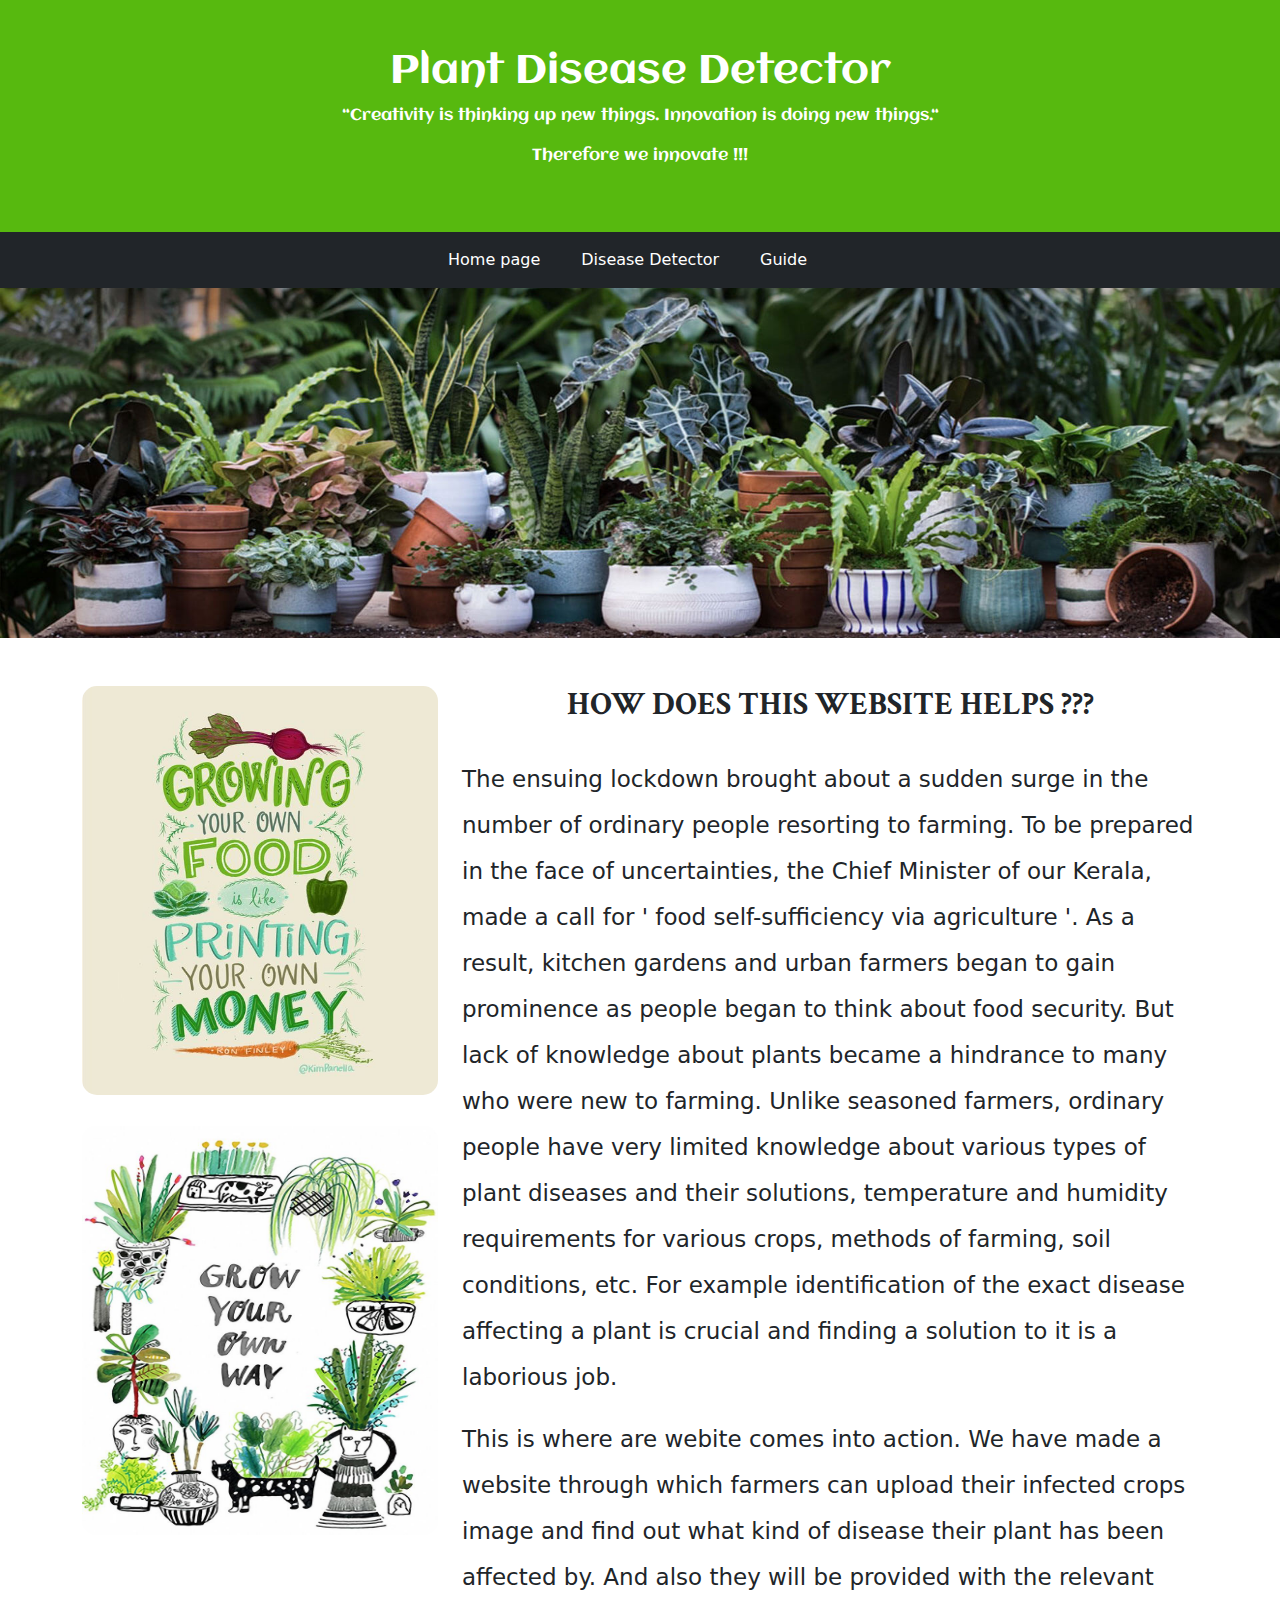
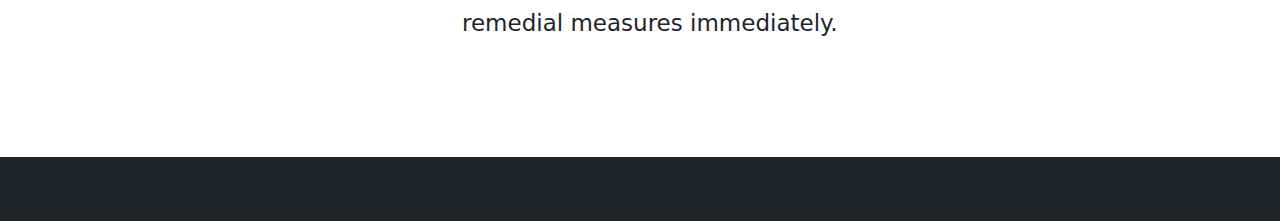
<file: index.html>
<!DOCTYPE html>
<html lang="en">
<head>
  <title>Plant Disease Detector</title>
  <meta charset="utf-8">
  <meta name="viewport" content="width=device-width, initial-scale=1">
  <link href="https://cdn.jsdelivr.net/npm/bootstrap@5.1.3/dist/css/bootstrap.min.css" rel="stylesheet">
  <link href="https://fonts.googleapis.com/css?family=Aclonica" rel="stylesheet">
  <script src="https://cdn.jsdelivr.net/npm/bootstrap@5.1.3/dist/js/bootstrap.bundle.min.js"></script>
  <link rel="preconnect" href="https://fonts.googleapis.com">
  <link rel="preconnect" href="https://fonts.gstatic.com" crossorigin>
  <link href="https://fonts.googleapis.com/css2?family=Crimson+Text:ital@1&display=swap" rel="stylesheet">
  <style>
  .fakeimg {
    height: 200px;
    background: #aaa;
  }
  </style>
</head>
<body>

<div class="p-5 text-white text-center"; style="background-color: rgb(87, 185, 15); font-family: 'Aclonica' " >
  <h1>Plant Disease Detector</h1>
  <p>“Creativity is thinking up new things. Innovation is doing new things.“</p> 
  <p>Therefore we innovate !!!</p>
</div>

<nav class="navbar navbar-expand-sm bg-dark navbar-dark justify-content-center"  >
        
  <ul class="navbar-nav">
    
          <li class="nav-item">
            <a class="nav-link active" href="index.html " style="font-size: 18; margin-right: 25px ">Home page</a>
          </li>
    
          <li class="nav-item">
            <a class="nav-link active" href="main.html" style="font-size: 18; margin-right: 25px ">Disease Detector</a>
          </li>
    
          <li class="nav-item">
            <a class="nav-link active" href="guide.html" style="font-size: 18; margin-right: 25px ">Guide</a>
          </li>
   
  </ul>

</nav>

<section> 

  <img class="mySlides" src="staff-picks-blog-post-header-1920x600.jpeg" width="100%" height="350" style="display: block;">
  <img class="mySlides" src="Photosynthesis_2880_Lede copy.jpg" width="100%" height="350" style="display: none;">
  <img class="mySlides" src="Osofsky_Oct19-571 copy.jpg" width="100%" height="350" style="display: none;">
  <img class="mySlides" src="wall-tropical-plants-climbing-nature-background-horizontal-long-banner-205903260.jpeg" width="100%" height="350" style="display: none;">
</section>



 





<div class="container mt-5">
  <div class="row">
    <div class="col-sm-4">
      


      <img src="12216c09f8ad20fed15faf4b3ebca248.jpeg" width="100%" height="200" style="border-radius: 15px; height: 40%; ">
      <img class=""alt="" height="3%">
      <img src="88aa3596fa22ba65a7094b8bef7c45e3.jpeg" width="100%" height="200" style="border-radius: 15px; height: 40%; ">
      <img class=""alt="" height="3%">
      

    </div>
    <div class="col-sm-8">

  

      <h2 style="text-transform: uppercase; text-align: center; font-family:Crimson Text;"> <b> How does this website helps ??? </b> </h2>

      <br>

        <p style="font-size: 23px; line-height: 2;"> 
          The ensuing lockdown brought about a sudden surge in the number of ordinary people resorting to farming. 
          To be prepared in the face of uncertainties, the Chief Minister of our Kerala, made a call for ' food self-sufficiency via agriculture '. 
           As a result, kitchen gardens and urban farmers began to gain prominence as people began to think about food security. 
          But lack of knowledge about plants became a hindrance to many who were new to farming. 
          Unlike seasoned farmers, ordinary people have very limited knowledge about various types of plant diseases and their solutions, temperature and humidity requirements for various crops, methods of farming, soil conditions, etc. 
          For example identification of the exact disease affecting a plant is crucial and finding a solution to it is a laborious job. 
        </p>

        <p style="font-size: 23px; line-height: 2;"> 
          This is where are webite comes into action. 
          We have made a website through which farmers can upload their infected crops image and find out what kind of disease their plant has been affected by. 
          And also they will be provided with the relevant remedial measures immediately.
        </p>


    </div>
  </div>
</div>

<div class="mt-5 p-4 bg-dark text-white text-center">
  <p>

  </p>
</div>


<script>
  var myIndex = 0;
carousel();

function carousel() {
  var i;
  var x = document.getElementsByClassName("mySlides");
  for (i = 0; i < x.length; i++) {
    x[i].style.display = "none";
  }
  myIndex++;
  if (myIndex > x.length) {myIndex = 1}
  x[myIndex-1].style.display = "block";
  setTimeout(carousel, 5000);
}
</script>

</body>
</html>
</file>
